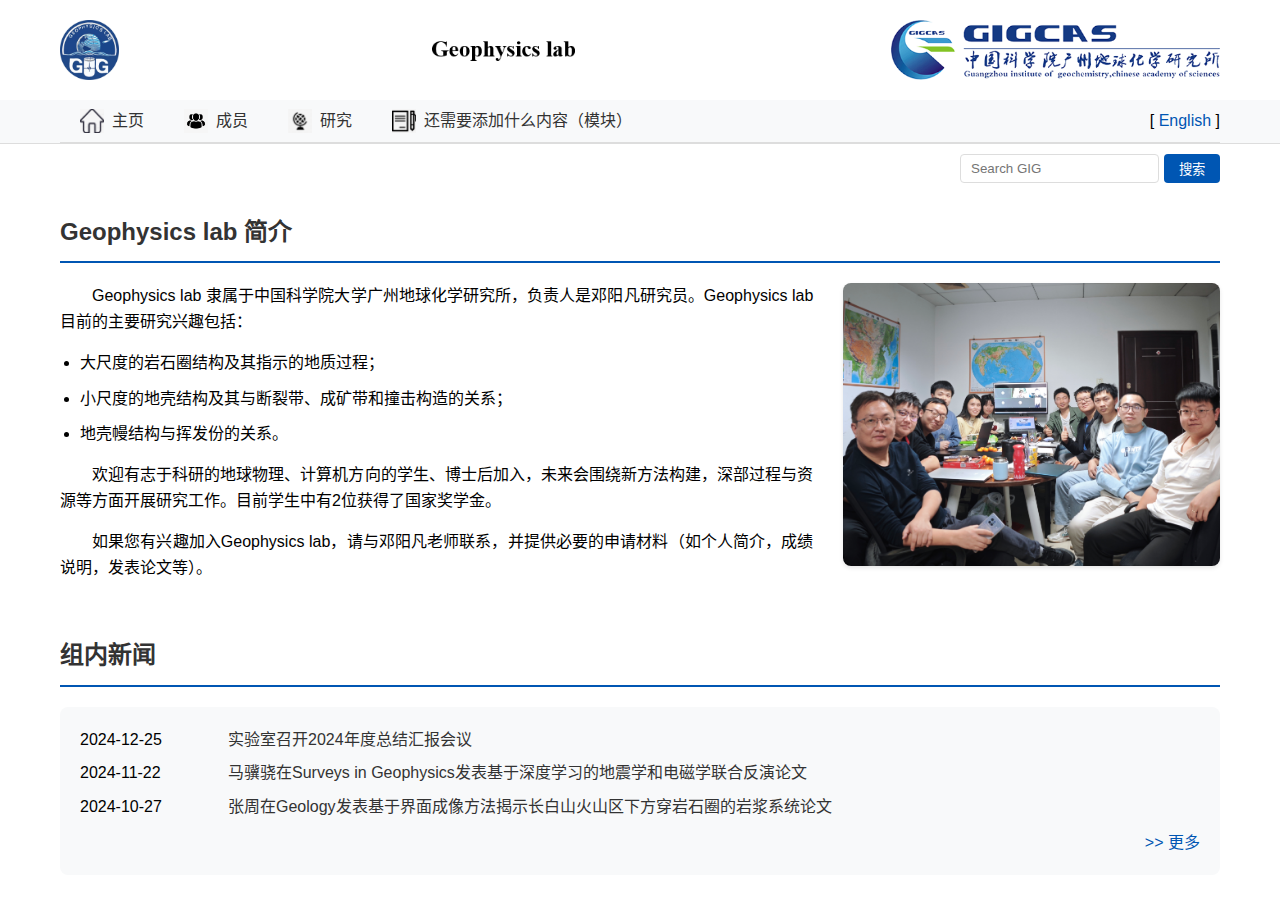
<file: index.html>
<!DOCTYPE html>
<html lang="zh-CN">
<head>
    <meta charset="UTF-8">
    <meta name="viewport" content="width=device-width, initial-scale=1.0">
    <title>Geophysics lab</title>
    <link rel="stylesheet" href="styles.css">
</head>
<body>
    <header>
        <div class="container">
            <div class="logo-container">
                <img src="images/gig.png" alt="lab Logo" class="logo">
                <img src="images/lab.png" alt="lab name" class="lab-name">
                <img src="images/logo.png" alt="university Logo" class="university-logo">
            </div>
        </div>
        
        <div class="nav-wrapper">
            <div class="container">
                <nav class="main-nav">
                    <a href="index.html" class="nav-item">
                        <img src="images/icons/home-icon.jpg" alt="主页图标">
                        <span>主页</span>
                    </a>
                    <a href="members.html" class="nav-item">
                        <img src="images/icons/members-icon.png" alt="成员图标">
                        <span>成员</span>
                    </a>
                    <a href="research.html" class="nav-item">
                            <img src="images/icons/research-icon.jpg" alt="研究图标">
                        <span>研究</span>
                    </a>
                    <a href="publications.html" class="nav-item">
                            <img src="images/icons/publication-icon.jpg" alt="图标">
                        <span>还需要添加什么内容（模块）</span>
                    </a>
                    <div class="language-switch">
                        [ <a href="english.html">English</a> ]
                    </div>
                </nav>
            </div>
        </div>
    </header>

    <div class="container">
        <div class="search-box">
            <input type="text" placeholder="Search GIG">
            <button type="submit">搜索</button>
        </div>

        <main>
            <section class="lab-intro">
                <h2>Geophysics lab 简介</h2>
                <div class="intro-content">
                    <div class="intro-text">
                        <p class="indent">Geophysics lab 隶属于中国科学院大学广州地球化学研究所，负责人是邓阳凡研究员。Geophysics lab 目前的主要研究兴趣包括：</p>
                        <ul>
                            <li>大尺度的岩石圈结构及其指示的地质过程；</li>
                            <li>小尺度的地壳结构及其与断裂带、成矿带和撞击构造的关系；</li>
                            <li>地壳幔结构与挥发份的关系。</li>
                        </ul>
                        <p class="indent">欢迎有志于科研的地球物理、计算机方向的学生、博士后加入，未来会围绕新方法构建，深部过程与资源等方面开展研究工作。目前学生中有2位获得了国家奖学金。</p>
                        <p class="indent">如果您有兴趣加入Geophysics lab，请与邓阳凡老师联系，并提供必要的申请材料（如个人简介，成绩说明，发表论文等）。</p>
                    </div>
                    <div class="intro-image">
                        <img src="images/team.jpg" alt="team photo">
                    </div>
                </div>
            </section>

            <section class="news">
                <h2>组内新闻</h2>
                <div class="news-list">
                    <div class="news-item">
                        <span class="news-date">2024-12-25</span>
                        <a href="news/2024-12-25.html" class="indent">实验室召开2024年度总结汇报会议</a>
                    </div>
                    <div class="news-item">
                        <span class="news-date">2024-11-22</span>
                        <a href="https://gig.cas.cn/xwdt/kyjz/202411/t20241122_7445303.html" target="_blank" class="indent">马骥骁在Surveys in Geophysics发表基于深度学习的地震学和电磁学联合反演论文</a>
                    </div>
                    <div class="news-item">
                        <span class="news-date">2024-10-27</span>
                        <a href="https://gig.cas.cn/xwdt/kyjz/202410/t20241027_7408479.html" target="_blank" class="indent">张周在Geology发表基于界面成像方法揭示长白山火山区下方穿岩石圈的岩浆系统论文</a>
                    </div>
                    <a href="news/archive.html" class="more-news">>> 更多</a>
                </div>
            </section>
        </main>
    </div>
</body>
</html>
</file>
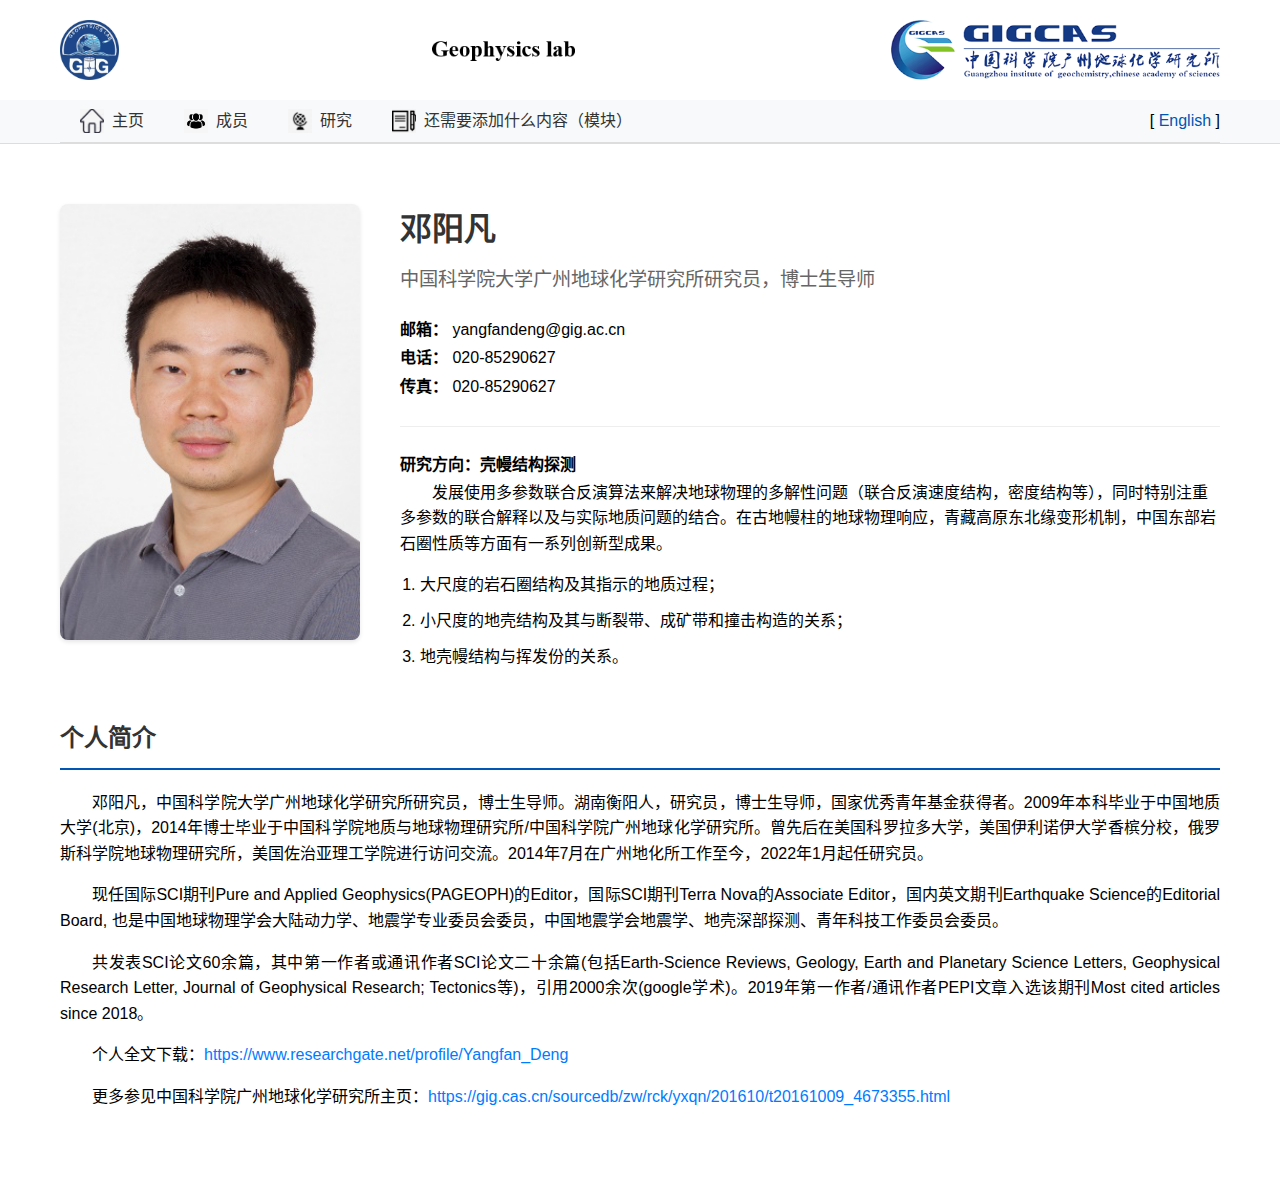
<file: members/dengyangfan.html>
<!DOCTYPE html>
<html lang="zh-CN">
<head>
    <meta charset="UTF-8">
    <meta name="viewport" content="width=device-width, initial-scale=1.0">
    <title>dengyangfan - Geophysics lab</title>
    <link rel="stylesheet" href="../styles.css">
</head>
<body>
    <header>
        <div class="container">
            <div class="logo-container">
                <img src="../images/gig.png" alt="lab Logo" class="logo">
                <img src="../images/lab.png" alt="lab name" class="lab-name">
                <img src="../images/logo.png" alt="university Logo" class="university-logo">
            </div>
        </div>
        
        <div class="nav-wrapper">
            <div class="container">
                <nav class="main-nav">
                    <a href="../index.html" class="nav-item">
                        <img src="../images/icons/home-icon.jpg" alt="主页图标">
                        <span>主页</span>
                    </a>
                    <a href="../members.html" class="nav-item">
                        <img src="../images/icons/members-icon.png" alt="成员图标">
                        <span>成员</span>
                    </a>
                    <a href="../research.html" class="nav-item">
                        <img src="../images/icons/research-icon.jpg" alt="研究图标">
                        <span>研究</span>
                    </a>
                    <a href="../publications.html" class="nav-item">
                        <img src="../images/icons/publication-icon.jpg" alt="图标">
                        <span>还需要添加什么内容（模块）</span>
                    </a>
                    <div class="language-switch">
                        [ <a href="../english.html">English</a> ]
                    </div>
                </nav>
            </div>
        </div>
    </header>

    <div class="container">
        <main>
            <section class="member-profile">
                <div class="profile-header">
                    <div class="profile-photo">
                        <img src="../images/members/photos/dengyangfan.jpg" alt="邓阳凡">
                    </div>
                    <div class="profile-info">
                        <h1>邓阳凡</h1>
                        <p class="profile-title">中国科学院大学广州地球化学研究所研究员，博士生导师</p>
                        <div class="profile-contact">
                            <p><strong>邮箱：</strong> yangfandeng@gig.ac.cn</p>
                            <p><strong>电话：</strong> 020-85290627</p>
                            <p><strong>传真：</strong> 020-85290627</p>
                            
                            <div class="research-fields">
                                <p><strong>研究方向：壳幔结构探测</strong></p>
                                <p class="research-description">发展使用多参数联合反演算法来解决地球物理的多解性问题（联合反演速度结构，密度结构等），同时特别注重多参数的联合解释以及与实际地质问题的结合。在古地幔柱的地球物理响应，青藏高原东北缘变形机制，中国东部岩石圈性质等方面有一系列创新型成果。</p>
                                <ol>
                                    <li>大尺度的岩石圈结构及其指示的地质过程；</li>
                                    <li>小尺度的地壳结构及其与断裂带、成矿带和撞击构造的关系；</li>
                                    <li>地壳幔结构与挥发份的关系。</li>
                                </ol>
                            </div>
                        </div>
                    </div>
                </div>
                <div class="profile-content">
                    <h2>个人简介</h2>
                    <div class="profile-text">
                        <p>邓阳凡，中国科学院大学广州地球化学研究所研究员，博士生导师。湖南衡阳人，研究员，博士生导师，国家优秀青年基金获得者。2009年本科毕业于中国地质大学(北京)，2014年博士毕业于中国科学院地质与地球物理研究所/中国科学院广州地球化学研究所。曾先后在美国科罗拉多大学，美国伊利诺伊大学香槟分校，俄罗斯科学院地球物理研究所，美国佐治亚理工学院进行访问交流。2014年7月在广州地化所工作至今，2022年1月起任研究员。</p>
                        <p>现任国际SCI期刊Pure and Applied Geophysics(PAGEOPH)的Editor，国际SCI期刊Terra Nova的Associate Editor，国内英文期刊Earthquake Science的Editorial Board, 也是中国地球物理学会大陆动力学、地震学专业委员会委员，中国地震学会地震学、地壳深部探测、青年科技工作委员会委员。</p>
                        <p>共发表SCI论文60余篇，其中第一作者或通讯作者SCI论文二十余篇(包括Earth-Science Reviews, Geology, Earth and Planetary Science Letters, Geophysical Research Letter, Journal of Geophysical Research; Tectonics等)，引用2000余次(google学术)。2019年第一作者/通讯作者PEPI文章入选该期刊Most cited articles since 2018。</p>
                        <p>个人全文下载：<a href="https://www.researchgate.net/profile/Yangfan_Deng" target="_blank">https://www.researchgate.net/profile/Yangfan_Deng</a></p>
                        <p>更多参见中国科学院广州地球化学研究所主页：<a href="https://gig.cas.cn/sourcedb/zw/rck/yxqn/201610/t20161009_4673355.html" target="_blank">https://gig.cas.cn/sourcedb/zw/rck/yxqn/201610/t20161009_4673355.html</a></p>
                    </div>
                </div>
            </section>
        </main>
    </div>
</body>
</html>
</file>
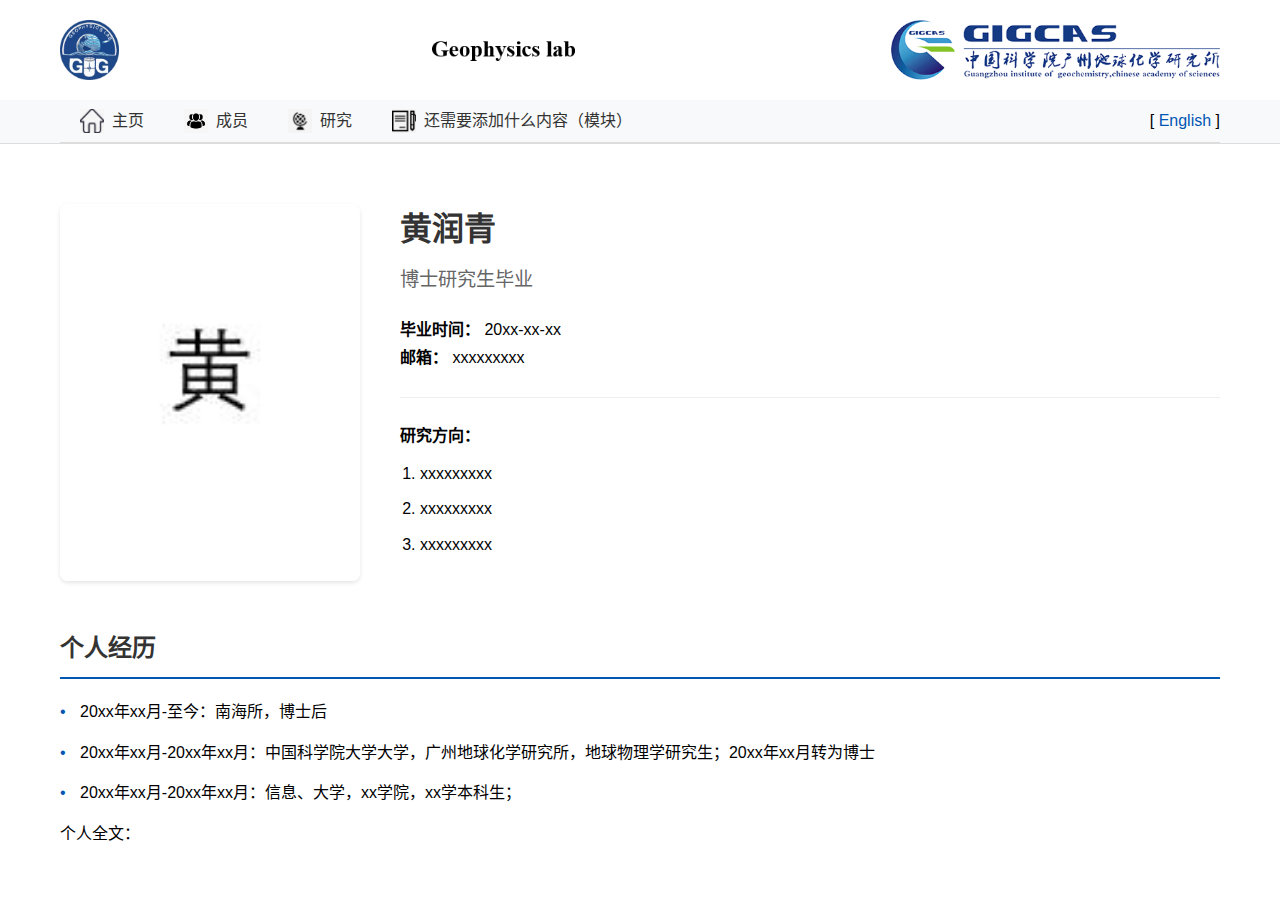
<file: members/huangrunqing.html>
<!DOCTYPE html>
<html lang="zh-CN">
<head>
    <meta charset="UTF-8">
    <meta name="viewport" content="width=device-width, initial-scale=1.0">
    <title>zhusheng - Geophysics lab</title>
    <link rel="stylesheet" href="../styles.css">
</head>
<body>
    <header>
        <div class="container">
            <div class="logo-container">
                <img src="../images/gig.png" alt="lab Logo" class="logo">
                <img src="../images/lab.png" alt="lab name" class="lab-name">
                <img src="../images/logo.png" alt="university Logo" class="university-logo">
            </div>
        </div>
        
        <div class="nav-wrapper">
            <div class="container">
                <nav class="main-nav">
                    <a href="../index.html" class="nav-item">
                        <img src="../images/icons/home-icon.jpg" alt="主页图标">
                        <span>主页</span>
                    </a>
                    <a href="../members.html" class="nav-item">
                        <img src="../images/icons/members-icon.png" alt="成员图标">
                        <span>成员</span>
                    </a>
                    <a href="../research.html" class="nav-item">
                        <img src="../images/icons/research-icon.jpg" alt="研究图标">
                        <span>研究</span>
                    </a>
                    <a href="../publications.html" class="nav-item">
                        <img src="../images/icons/publication-icon.jpg" alt="图标">
                        <span>还需要添加什么内容（模块）</span>
                    </a>
                    <div class="language-switch">
                        [ <a href="../english.html">English</a> ]
                    </div>
                </nav>
            </div>
        </div>
    </header>

    <div class="container">
        <main>
            <section class="member-profile">
                <div class="profile-header">
                    <div class="profile-photo">
                        <img src="../images/members/photos/huangrunqing.jpg" alt="黄润青">
                    </div>
                    <div class="profile-info">
                        <h1>黄润青</h1>
                        <p class="profile-title">博士研究生毕业</p>
                        <div class="profile-contact">
                            <p><strong>毕业时间：</strong> 20xx-xx-xx</p>
                            <p><strong>邮箱：</strong> xxxxxxxxx</p>
                            <div class="research-fields">
                                <p><strong>研究方向：</strong></p>
                                <ol>
                                    <li>xxxxxxxxx</li>
                                    <li>xxxxxxxxx</li>
                                    <li>xxxxxxxxx</li>
                                </ol>
                            </div>
                        </div>
                    </div>
                </div>

                <div class="profile-content">
                    <h2>个人经历</h2>
                    <ul class="education-list">
                        <li>20xx年xx月-至今：南海所，博士后</li>
                        <li>20xx年xx月-20xx年xx月：中国科学院大学大学，广州地球化学研究所，地球物理学研究生；20xx年xx月转为博士</li>
                        <li>20xx年xx月-20xx年xx月：信息、大学，xx学院，xx学本科生；</li>
                    </ul>
                    <p>个人全文：</p>
                </div>
            </section>
        </main>
    </div>
</body>
</html>
</file>
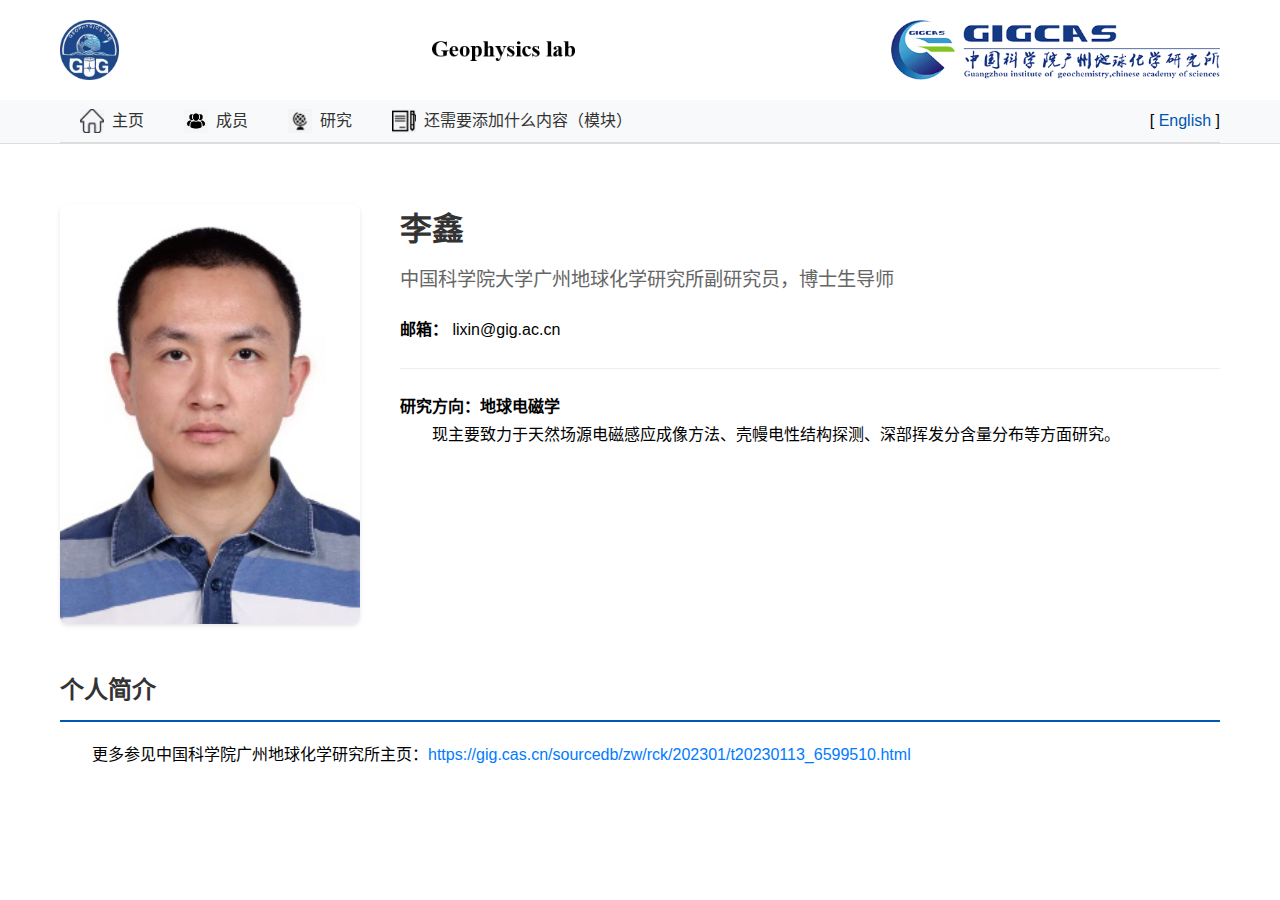
<file: members/lixin.html>
<!DOCTYPE html>
<html lang="zh-CN">
<head>
    <meta charset="UTF-8">
    <meta name="viewport" content="width=device-width, initial-scale=1.0">
    <title>dengyangfan - Geophysics lab</title>
    <link rel="stylesheet" href="../styles.css">
</head>
<body>
    <header>
        <div class="container">
            <div class="logo-container">
                <img src="../images/gig.png" alt="lab Logo" class="logo">
                <img src="../images/lab.png" alt="lab name" class="lab-name">
                <img src="../images/logo.png" alt="university Logo" class="university-logo">
            </div>
        </div>
        
        <div class="nav-wrapper">
            <div class="container">
                <nav class="main-nav">
                    <a href="../index.html" class="nav-item">
                        <img src="../images/icons/home-icon.jpg" alt="主页图标">
                        <span>主页</span>
                    </a>
                    <a href="../members.html" class="nav-item">
                        <img src="../images/icons/members-icon.png" alt="成员图标">
                        <span>成员</span>
                    </a>
                    <a href="../research.html" class="nav-item">
                        <img src="../images/icons/research-icon.jpg" alt="研究图标">
                        <span>研究</span>
                    </a>
                    <a href="../publications.html" class="nav-item">
                        <img src="../images/icons/publication-icon.jpg" alt="图标">
                        <span>还需要添加什么内容（模块）</span>
                    </a>
                    <div class="language-switch">
                        [ <a href="../english.html">English</a> ]
                    </div>
                </nav>
            </div>
        </div>
    </header>

    <div class="container">
        <main>
            <section class="member-profile">
                <div class="profile-header">
                    <div class="profile-photo">
                        <img src="../images/members/photos/lixin.jpg" alt="李鑫">
                    </div>
                    <div class="profile-info">
                        <h1>李鑫</h1>
                        <p class="profile-title">中国科学院大学广州地球化学研究所副研究员，博士生导师</p>
                        <div class="profile-contact">
                            <p><strong>邮箱：</strong> lixin@gig.ac.cn</p>
                            
                            <div class="research-fields">
                                <p><strong>研究方向：地球电磁学</strong></p>
                                <p class="research-description">现主要致力于天然场源电磁感应成像方法、壳幔电性结构探测、深部挥发分含量分布等方面研究。</p>
                            </div>
                        </div>
                    </div>
                </div>
                <div class="profile-content">
                    <h2>个人简介</h2>
                    <div class="profile-text">
                        <p>更多参见中国科学院广州地球化学研究所主页：<a href="https://gig.cas.cn/sourcedb/zw/rck/202301/t20230113_6599510.html" target="_blank">https://gig.cas.cn/sourcedb/zw/rck/202301/t20230113_6599510.html</a></p>
                    </div>
                </div>
            </section>
        </main>
    </div>
</body>
</html>
</file>
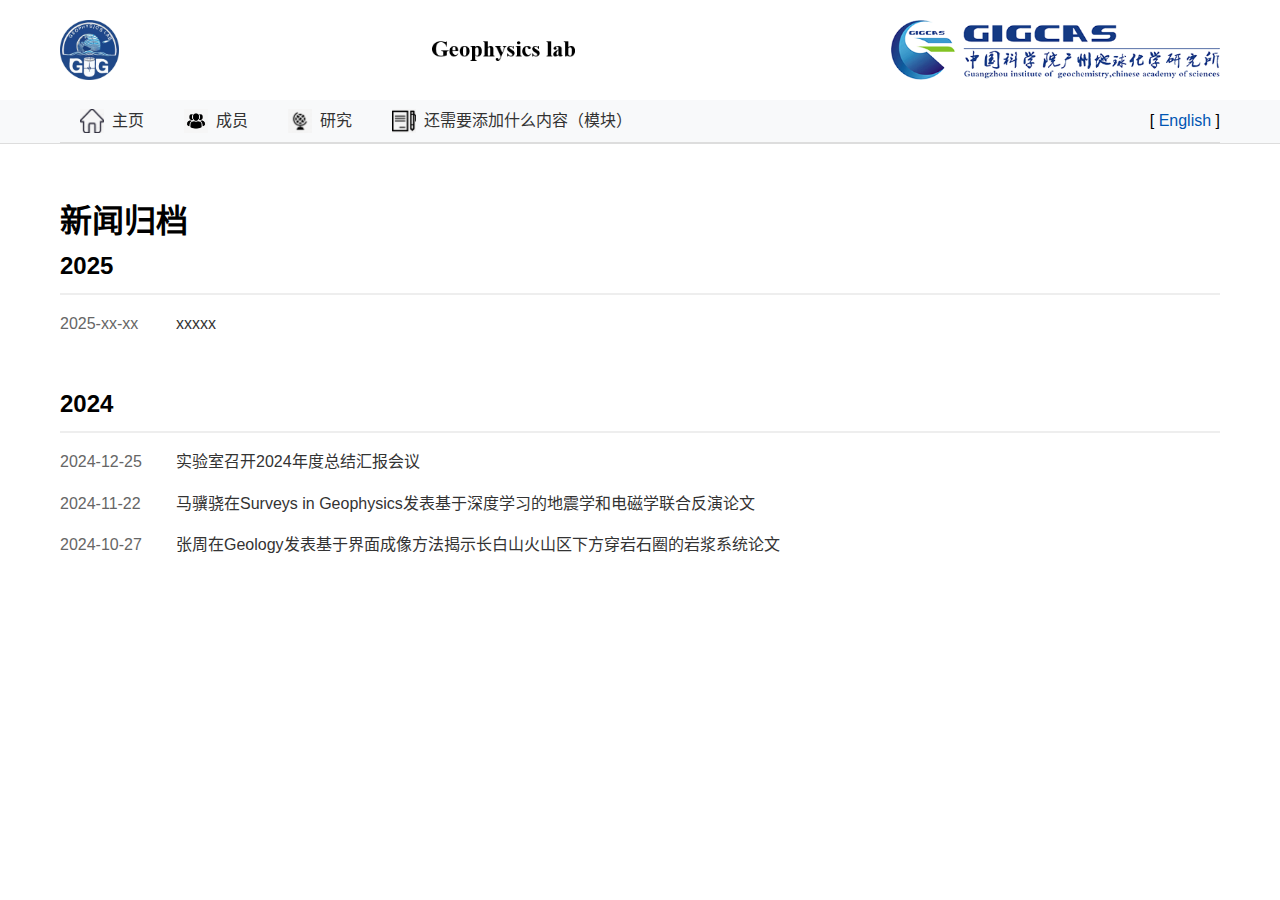
<file: news/archive.html>
<!DOCTYPE html>
<html lang="zh-CN">
<head>
    <meta charset="UTF-8">
    <meta name="viewport" content="width=device-width, initial-scale=1.0">
    <title>新闻归档 - Geophysics lab</title>
    <link rel="stylesheet" href="../styles.css">
</head>
<body>
    <header>
        <div class="container">
            <div class="logo-container">
                <img src="../images/gig.png" alt="lab Logo" class="logo">
                <img src="../images/lab.png" alt="lab name" class="lab-name">
                <img src="../images/logo.png" alt="university Logo" class="university-logo">
            </div>
        </div>
        
        <div class="nav-wrapper">
            <div class="container">
                <nav class="main-nav">
                    <a href="../index.html" class="nav-item">
                        <img src="../images/icons/home-icon.jpg" alt="主页图标">
                        <span>主页</span>
                    </a>
                    <a href="../members.html" class="nav-item">
                        <img src="../images/icons/members-icon.png" alt="成员图标">
                        <span>成员</span>
                    </a>
                    <a href="../research.html" class="nav-item">
                            <img src="../images/icons/research-icon.jpg" alt="研究图标">
                        <span>研究</span>
                    </a>
                    <a href="../publications.html" class="nav-item">
                            <img src="../images/icons/publication-icon.jpg" alt="图标">
                        <span>还需要添加什么内容（模块）</span>
                    </a>
                    <div class="language-switch">
                        [ <a href="../english.html">English</a> ]
                    </div>
                </nav>
            </div>
        </div>
    </header>

    <div class="container">
        <main>
            <section class="news-archive">
                <h1>新闻归档</h1>
                
                <div class="archive-year">
                    <h2>2025</h2>
                    <div class="archive-list">
                        <div class="archive-item">
                            <span class="news-date">2025-xx-xx</span>
                            <a href="2025-xx-xx.html">xxxxx</a>
                        </div>
                    </div>
                </div>

                <div class="archive-year">
                    <h2>2024</h2>
                    <div class="archive-list">
                        <div class="archive-item">
                            <span class="news-date">2024-12-25</span>
                            <a href="2024-12-25.html">实验室召开2024年度总结汇报会议</a>
                        </div>
                        <div class="archive-item">
                            <span class="news-date">2024-11-22</span>
                            <a href="https://gig.cas.cn/xwdt/kyjz/202411/t20241122_7445303.html" target="_blank">马骥骁在Surveys in Geophysics发表基于深度学习的地震学和电磁学联合反演论文</a>
                        </div>
                        <div class="archive-item">
                            <span class="news-date">2024-10-27</span>
                            <a href="https://gig.cas.cn/xwdt/kyjz/202410/t20241027_7408479.html" target="_blank">张周在Geology发表基于界面成像方法揭示长白山火山区下方穿岩石圈的岩浆系统论文</a>
                        </div>
                    </div>
                </div>
            </section>
        </main>
    </div>
</body>
</html>
</file>
<file: styles.css>
* {
    margin: 0;
    padding: 0;
    box-sizing: border-box;
}

body {
    font-family: Arial, sans-serif;
    line-height: 1.6;
    min-width: 1240px;
    overflow-x: auto;
    margin: 0;
    padding: 0;
}

.container {
    max-width: 1200px;
    margin: 0 auto;
    padding: 0 20px;
    width: 100%;
    box-sizing: border-box;
}

.logo-container {
    display: flex;
    justify-content: space-between;
    align-items: center;
    padding: 20px 0;
    background-color: white;
    width: 100%;
}

.logo, .university-logo {
    height: 60px;
}

.lab-name {
    height: 40px;
}

.main-nav {
    display: flex;
    background-color: #f8f9fa;
    border-bottom: 1px solid #ddd;
    align-items: center;
}

.nav-wrapper {
    background-color: #f8f9fa;
    border-bottom: 1px solid #ddd;
    position: sticky;
    top: 0;
    z-index: 100;
    width: 100%;
}

.nav-item {
    display: flex;
    align-items: center;
    text-decoration: none;
    color: #333;
    padding: 8px 15px;
    margin: 0 5px;
    border-radius: 4px;
    transition: background-color 0.3s;
}

.nav-item:hover {
    background-color: #e9ecef;
}

.nav-item img {
    width: 24px;
    height: 24px;
    margin-right: 8px;
}

.language-switch {
    margin-left: auto;
}

.language-switch a {
    color: #0056b3;
    text-decoration: none;
}

.search-box {
    display: flex;
    justify-content: flex-end;
    padding: 10px 0;
}

.search-box input {
    padding: 5px 10px;
    border: 1px solid #ddd;
    border-radius: 4px;
    margin-right: 5px;
}

.search-box button {
    padding: 5px 15px;
    background-color: #0056b3;
    color: white;
    border: none;
    border-radius: 4px;
    cursor: pointer;
}

.search-box button:hover {
    background-color: #004494;
}

/* 主要内容样式 */
main {
    width: 100%;
    max-width: 1200px;
    margin: 0 auto;
    padding: 20px 0;
    box-sizing: border-box;
}

.lab-intro {
    margin-bottom: 40px;
}

.lab-intro h2, .news h2 {
    color: #333;
    border-bottom: 2px solid #0056b3;
    padding-bottom: 10px;
    margin-bottom: 20px;
}

.intro-content {
    display: flex;
    gap: 30px;
}

.intro-text {
    flex: 2;
}

.intro-text p {
    margin-bottom: 15px;
    text-align: justify;
}

.intro-text ul {
    margin-left: 20px;
    margin-bottom: 15px;
}

.intro-text li {
    margin-bottom: 10px;
}

.intro-image {
    flex: 1;
}

.intro-image img {
    width: 100%;
    border-radius: 8px;
    box-shadow: 0 2px 4px rgba(0,0,0,0.1);
}

/* 新闻部分样式 */
.news-list {
    background-color: #f8f9fa;
    padding: 20px;
    border-radius: 8px;
}

.news-item {
    display: flex;
    align-items: baseline;
    gap: 1rem;
    margin-bottom: 0.5em;
}

.news-item .news-date {
    min-width: 100px;
    flex-shrink: 0;
}

.news-item a {
    flex: 1;
    text-decoration: none;
    color: #333;
}

.news-item a:hover {
    text-decoration: underline;
}

.more-news {
    display: block;
    text-align: right;
    color: #0056b3;
    text-decoration: none;
    margin-top: 10px;
}

.more-news:hover {
    text-decoration: underline;
}

/* 成员页面样式 */
.members-section h2 {
    color: #333;
    border-bottom: 2px solid #0056b3;
    padding-bottom: 10px;
    margin: 40px 0 20px;
}

.members-section h2:first-child {
    margin-top: 0;
}

.members-grid {
    display: grid;
    grid-template-columns: repeat(auto-fill, minmax(200px, 1fr));
    gap: 30px;
    margin-bottom: 40px;
}

.professor-grid {
    grid-template-columns: repeat(auto-fill, minmax(250px, 1fr));
}

.member-card {
    text-decoration: none;
    color: inherit;
    text-align: center;
    transition: transform 0.3s;
}

.member-card:hover {
    transform: translateY(-5px);
}

.member-photo {
    width: 100%;
    aspect-ratio: 3/4;
    margin-bottom: 10px;
    overflow: hidden;
    border-radius: 8px;
    box-shadow: 0 2px 4px rgba(0,0,0,0.1);
    background-color: #f8f9fa;
}

.member-photo img {
    width: 100%;
    height: 100%;
    object-fit: cover;
    transition: transform 0.3s;
    display: block;
}

.member-card:hover .member-photo img {
    transform: scale(1.05);
}

.member-name {
    font-size: 1.1em;
    margin-top: 8px;
    color: #333;
}

/* 成员详情页样式 */
.member-profile {
    padding: 40px 0;
}

.profile-header {
    display: flex;
    gap: 40px;
    margin-bottom: 40px;
}

.profile-photo {
    flex: 0 0 300px;
}

.profile-photo img {
    width: 100%;
    border-radius: 8px;
    box-shadow: 0 2px 4px rgba(0,0,0,0.1);
}

.profile-info {
    flex: 1;
}

.profile-info h1 {
    font-size: 2em;
    margin-bottom: 10px;
    color: #333;
}

.profile-title {
    font-size: 1.2em;
    color: #666;
    margin-bottom: 20px;
}

.profile-contact {
    line-height: 1.8;
}

.profile-content h2 {
    color: #333;
    border-bottom: 2px solid #0056b3;
    padding-bottom: 10px;
    margin: 30px 0 20px;
}

.profile-content ul {
    list-style: none;
    padding-left: 0;
}

.profile-content li {
    margin-bottom: 10px;
    padding-left: 20px;
    position: relative;
}

.profile-content li::before {
    content: "•";
    position: absolute;
    left: 0;
    color: #0056b3;
}

/* 教授简介页面特殊样式 */
.profile-text {
    line-height: 1.8;
    text-align: justify;
    margin-bottom: 30px;
}

.profile-text p {
    text-indent: 2em;
    margin-bottom: 1em;
    line-height: 1.6;
}

.profile-text a {
    color: #007bff;
    text-decoration: none;
}

.profile-text a:hover {
    text-decoration: underline;
}

.profile-contact ol {
    margin-left: 20px;
    margin-top: 10px;
}

.profile-contact li {
    margin-bottom: 10px;
    line-height: 1.6;
}

.education-list {
    list-style: none;
    padding-left: 0;
}

.education-list li {
    position: relative;
    padding-left: 20px;
    margin-bottom: 15px;
    line-height: 1.6;
}

.education-list li::before {
    content: "•";
    position: absolute;
    left: 0;
    color: #0056b3;
}

header {
    width: 100%;
    background-color: white;
}

.news-detail {
    padding: 2rem 0;
}

.news-header {
    margin-bottom: 2rem;
}

.news-header h1 {
    font-size: 2rem;
    margin-bottom: 1rem;
}

.news-meta {
    color: #666;
    font-size: 0.9rem;
}

.news-content {
    line-height: 1.6;
}

.news-content p {
    margin-bottom: 1rem;
}

.news-content img {
    max-width: 100%;
    height: auto;
    margin: 1rem 0;
}

.news-archive {
    padding: 2rem 0;
}

.archive-year {
    margin-bottom: 3rem;
}

.archive-year h2 {
    font-size: 1.5rem;
    margin-bottom: 1rem;
    padding-bottom: 0.5rem;
    border-bottom: 2px solid #eee;
}

.archive-list {
    display: flex;
    flex-direction: column;
    gap: 1rem;
}

.archive-item {
    display: flex;
    align-items: baseline;
    gap: 1rem;
}

.archive-item .news-date {
    min-width: 100px;
    color: #666;
}

.archive-item a {
    color: #333;
    text-decoration: none;
}

.archive-item a:hover {
    color: #007bff;
    text-decoration: underline;
}

.research-fields {
    margin-top: 1.5rem;
    padding-top: 1.5rem;
    border-top: 1px solid #eee;
}

.research-description {
    text-indent: 2em;
    margin-bottom: 1em;
    line-height: 1.6;
}

.project-list {
    list-style: none;
    padding: 0;
}

.project-list li {
    margin-bottom: 1.5em;
    padding-bottom: 1.5em;
    border-bottom: 1px solid #eee;
}

.project-list li:last-child {
    border-bottom: none;
}

.project-list span {
    display: block;
    margin-bottom: 0.3em;
}

.project-title {
    font-weight: bold;
    color: #333;
}

.project-type {
    color: #666;
    font-size: 0.95em;
}

.project-period, .project-role {
    color: #666;
    font-size: 0.9em;
}

.indent {
    text-indent: 2em;
    display: inline-block;
}

.intro-text p {
    margin-bottom: 1em;
    line-height: 1.6;
}

.news-item {
    display: flex;
    align-items: baseline;
    gap: 1rem;
    margin-bottom: 0.5em;
}

.news-item .news-date {
    min-width: 100px;
    flex-shrink: 0;
}

.news-item a {
    flex: 1;
    text-decoration: none;
    color: #333;
}

.news-item a:hover {
    text-decoration: underline;
}
</file>
